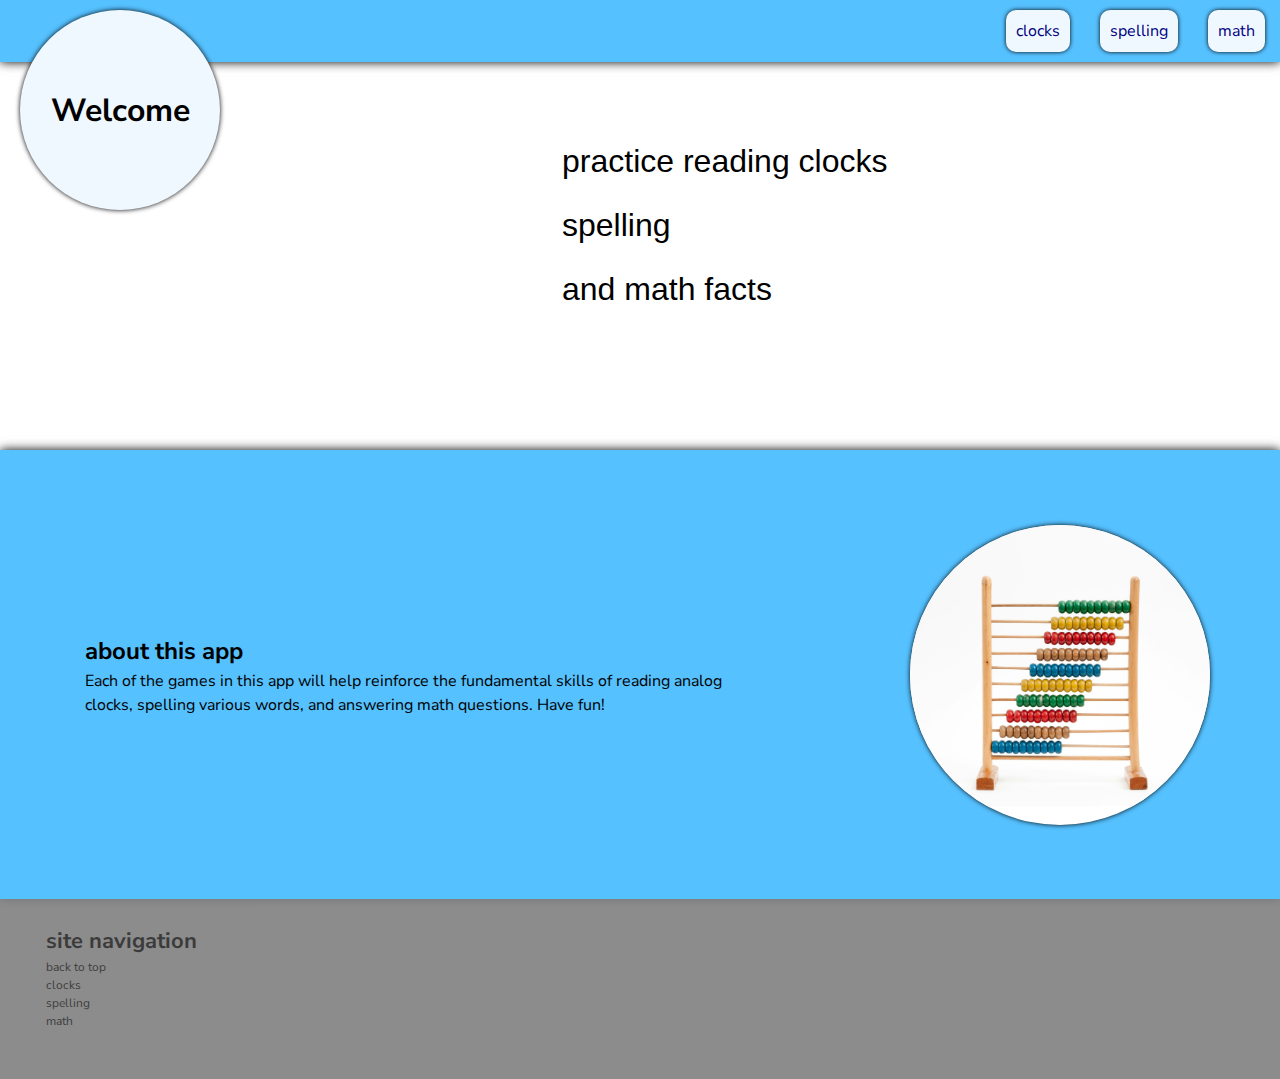
<file: Game_Questions/index.html>
<!DOCTYPE html>
<html lang="en">
  <head>
    <meta charset="UTF-8" />
    <meta name="viewport" content="width=device-width, initial-scale=1.0" />
    <title>Homeschool Games: Home</title>
    <link rel="stylesheet" href="index.css" />
  </head>
  <body>
    <header id="home">
      <div class="logo">
        <h1>Welcome</h1>
      </div>
      <nav>
        <ul class="nav-line">
          <li class="nav-buttons"><a href="clocks.html">clocks</a></li>
          <li class="nav-buttons"><a href="spelling.html">spelling</a></li>
          <li class="nav-buttons"><a href="math.html">math</a></li>
        </ul>
      </nav>
    </header>
    <main>
      <div class="hero">
        <p class="hero-text">
          Practice Reading Clocks <br />
          Spelling <br />
          and Math Facts
        </p>
      </div>
      <div class="about">
        <div class="about-text">
          <h2>about this app</h2>
          <p>
            Each of the games in this app will help reinforce the fundamental
            skills of reading analog clocks, spelling various words, and
            answering math questions. Have fun!
          </p>
        </div>
        <div class="about-pic">
          <img class="abacus" src="images/crissy-jarvis.jpg" alt="abacus" />
          <!-- photo by Criss Jarvis on Unsplash -->
        </div>
      </div>
      <footer class="footer">
        <div class="footer-text">
          <h4>site navigation</h4>
          <a href="#home">back to top</a>
          <a href="clocks.html">clocks</a>
          <a href="spelling.html">spelling</a>
          <a href="math.html">math</a>
        </div>
      </footer>
    </main>
  </body>
</html>
</file>
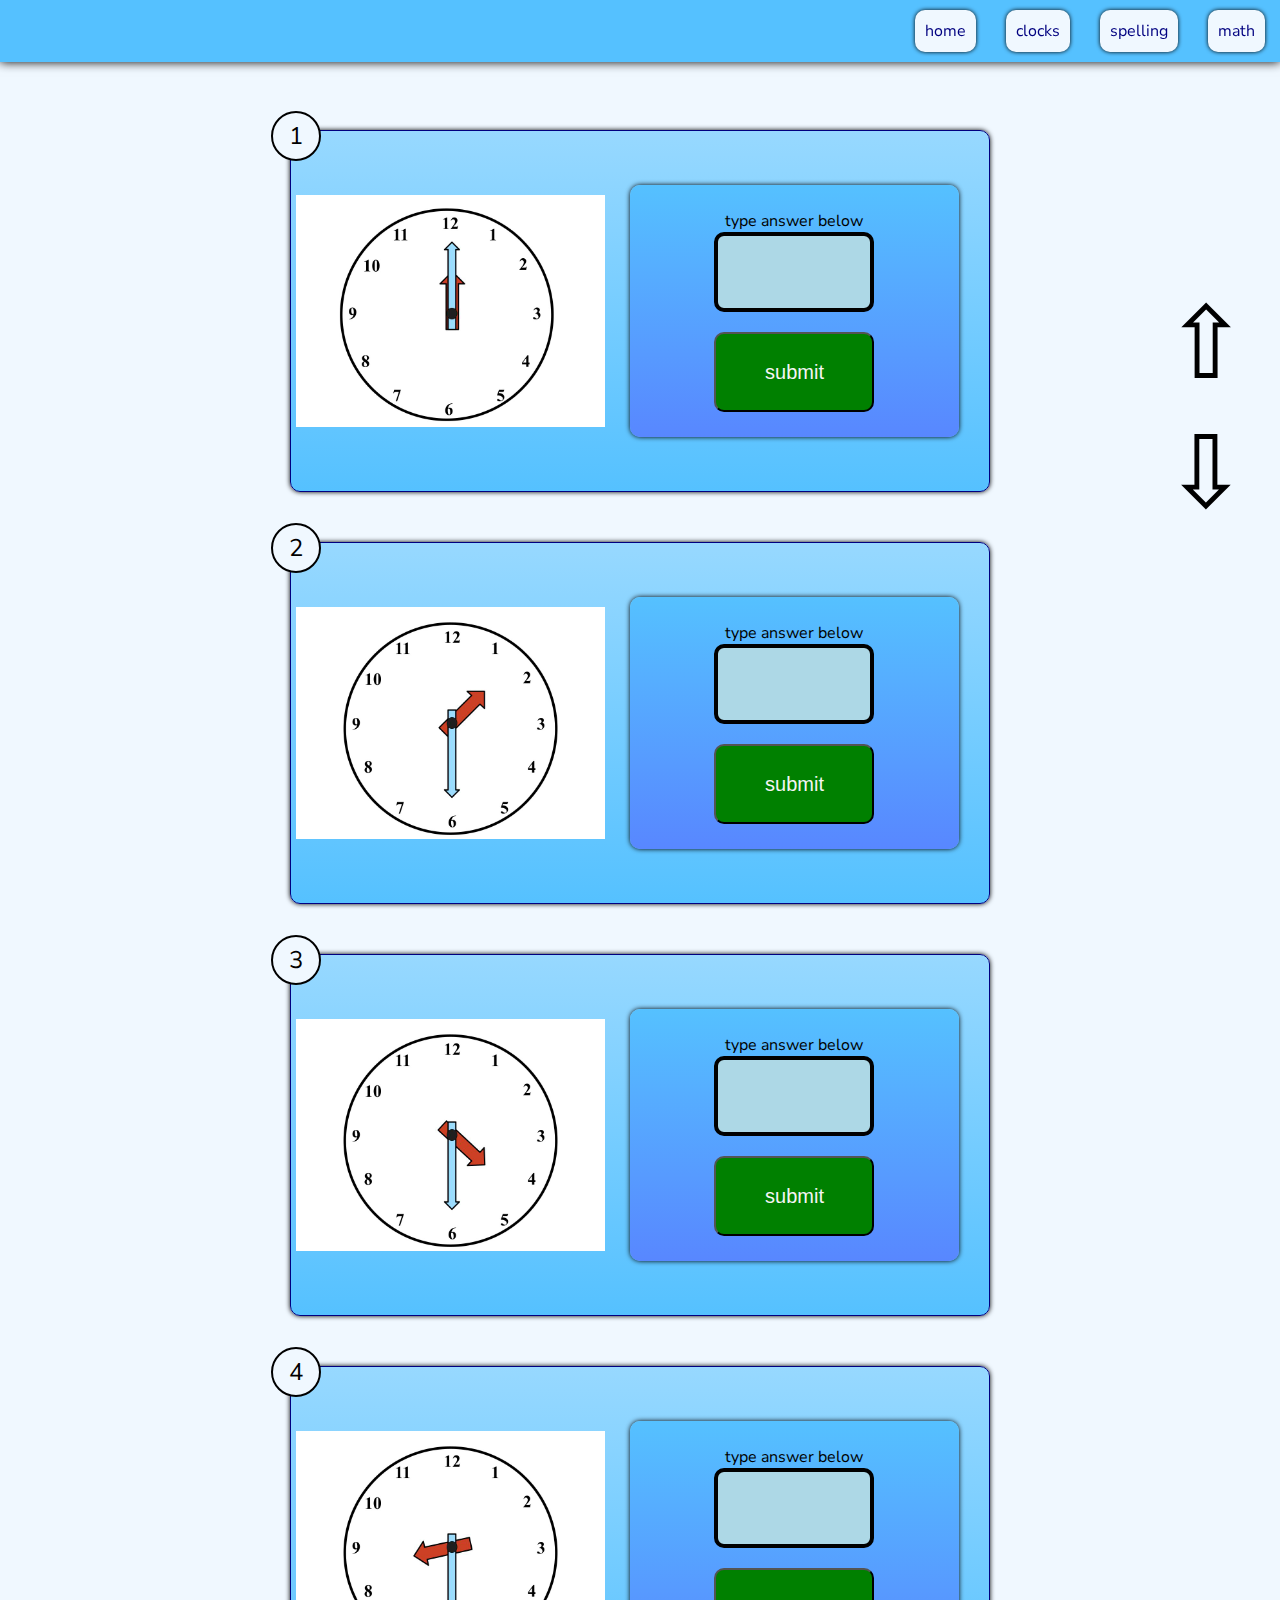
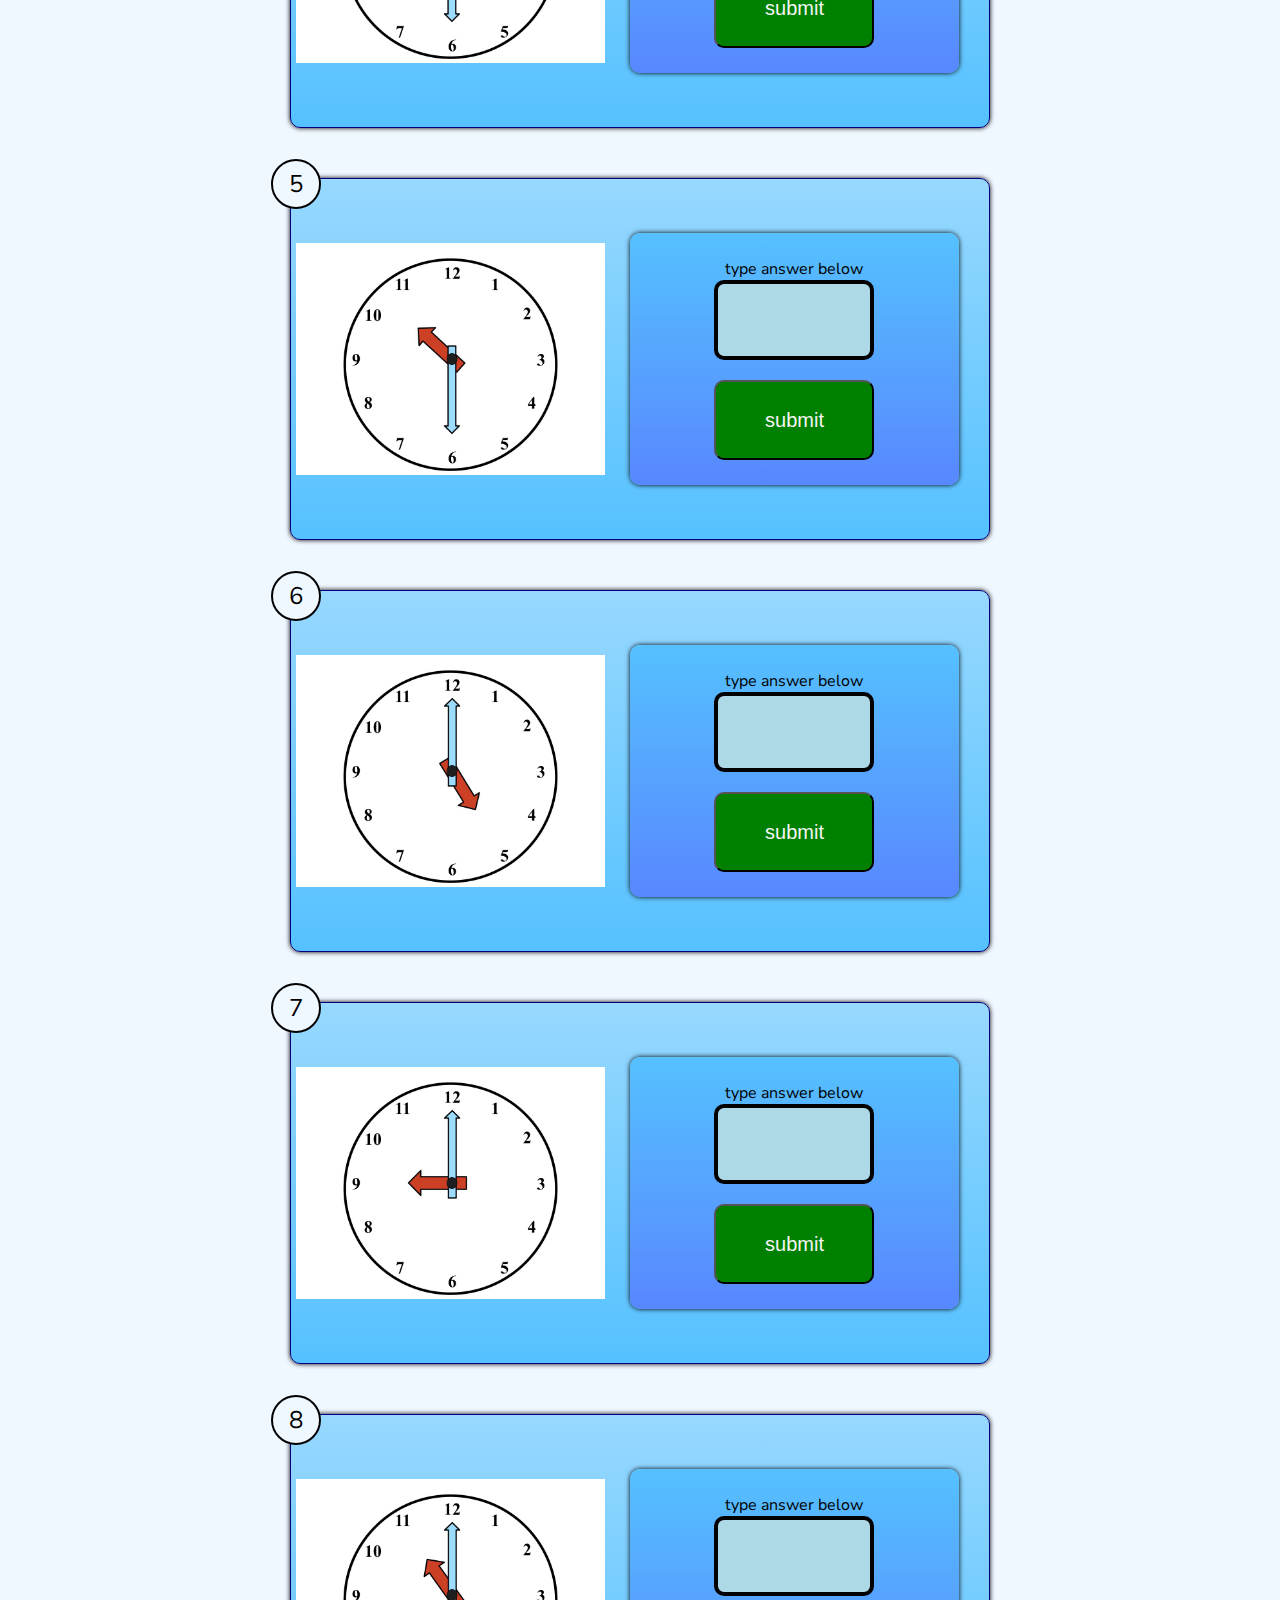
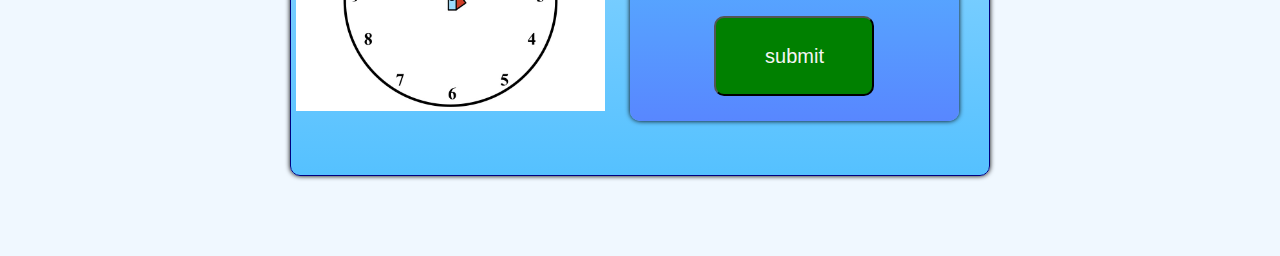
<file: Game_Questions/clocks.html>
<!DOCTYPE html>
<html lang="en">
  <head>
    <meta charset="UTF-8" />
    <meta name="viewport" content="width=device-width, initial-scale=1.0" />
    <title>Homeschool Games: Clocks</title>
    <link rel="stylesheet" href="style.css" />
  </head>
  <body>
    <header>
      <div>
        <div class="nav-plus">
          <p>+</p>
        </div>
        <ul class="nav-line">
          <li class="nav-buttons"><a href="index.html">home</a></li>
          <li class="nav-buttons"><a href="#clocks-home">clocks</a></li>
          <li class="nav-buttons"><a href="spelling.html">spelling</a></li>
          <li class="nav-buttons"><a href="math.html">math</a></li>
        </ul>
      </div>
    </header>
    <main id="clocks-home" class="m-container">
      <div class="main-container"></div>
      <div class="side-scroll">
        <div class="up">&#8681;</div>
        <div class="down">&#8681;</div>
      </div>
    </main>
  </body>
  <script src="script.js"></script>
  <script src="nav.js"></script>
</html>
</file>
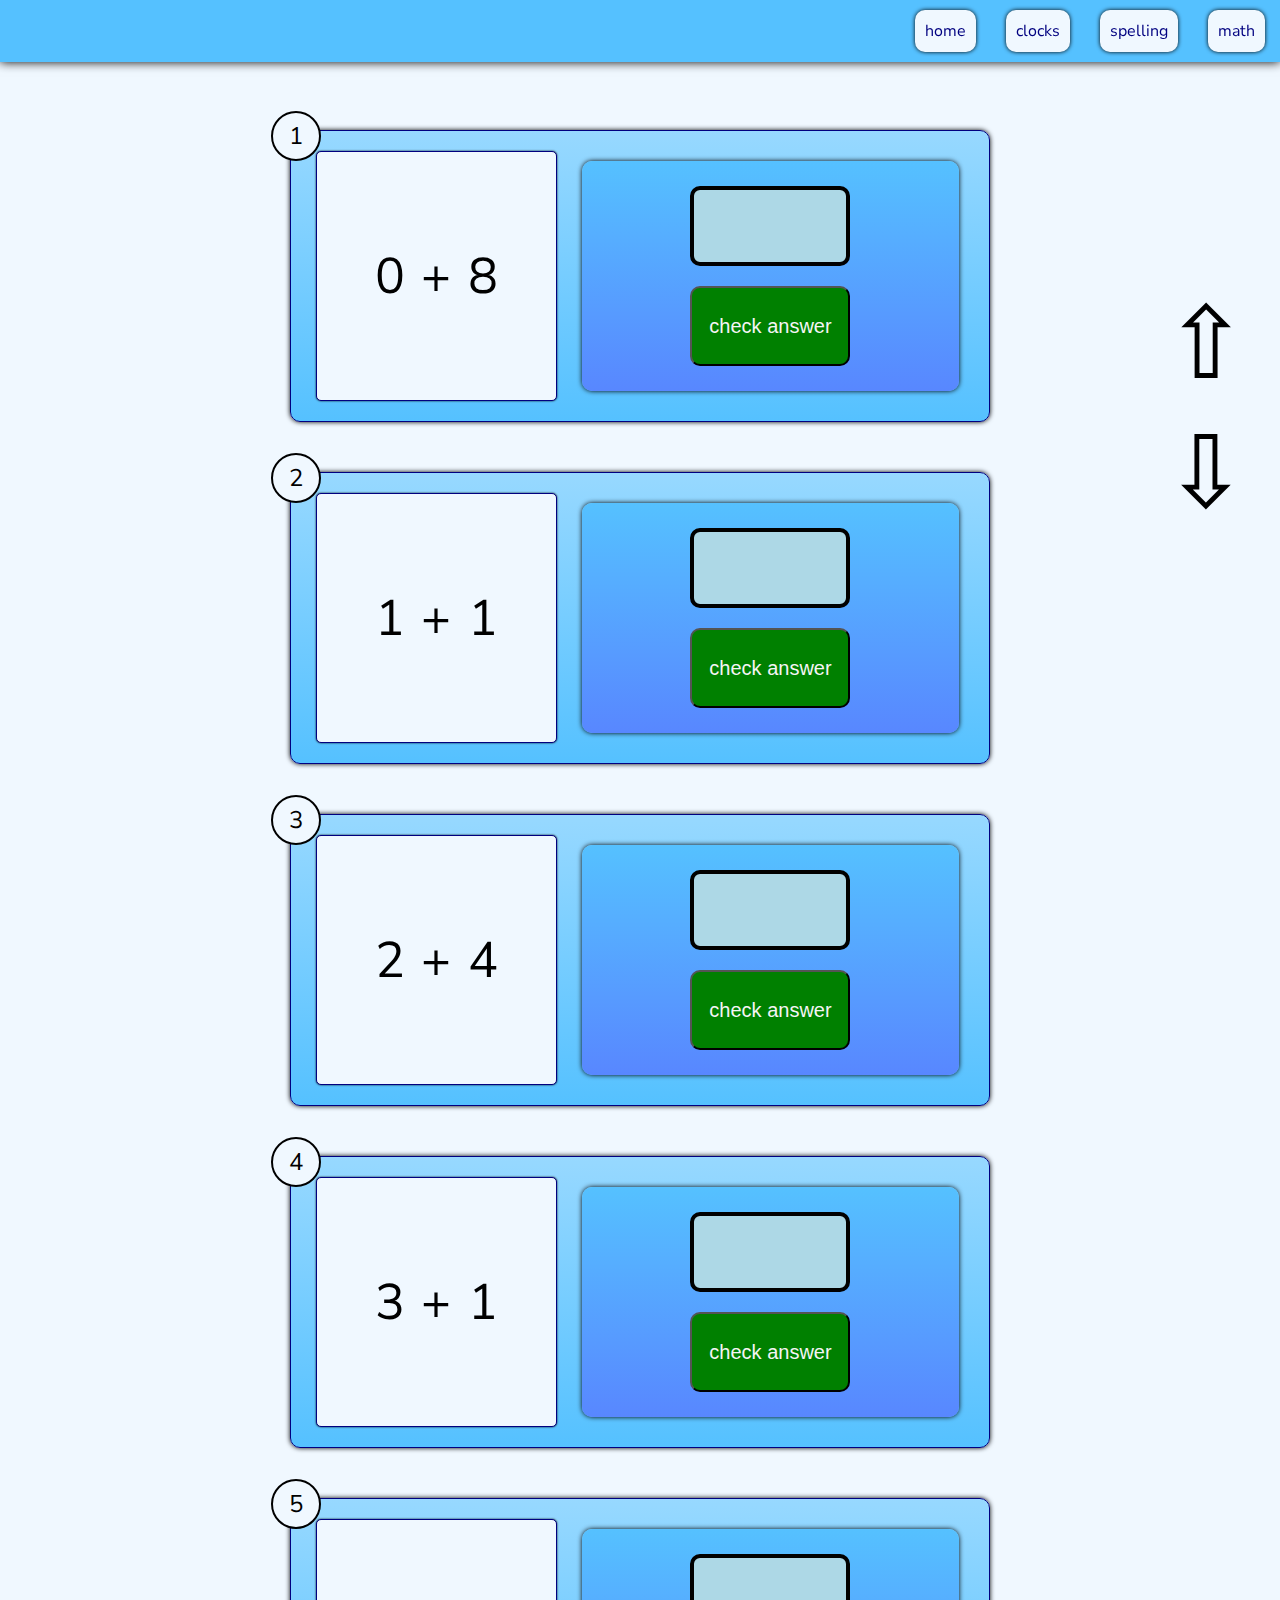
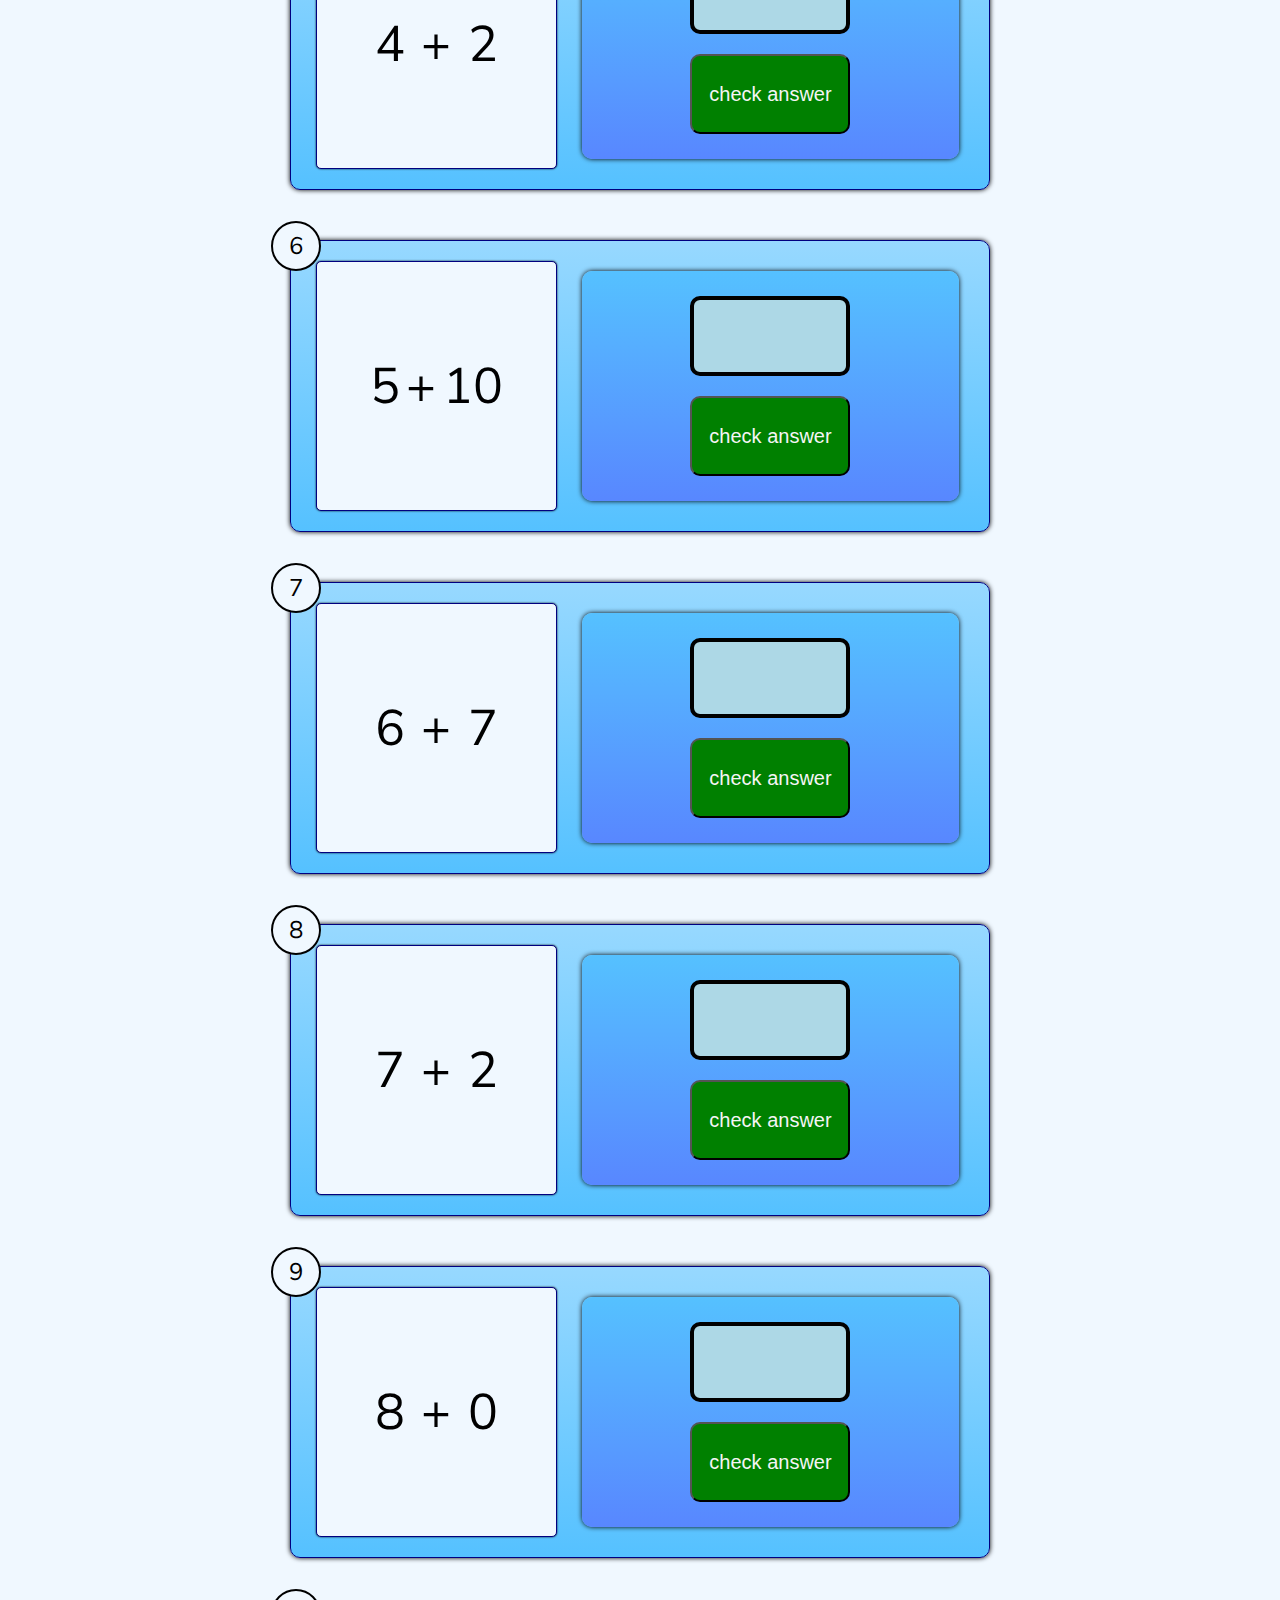
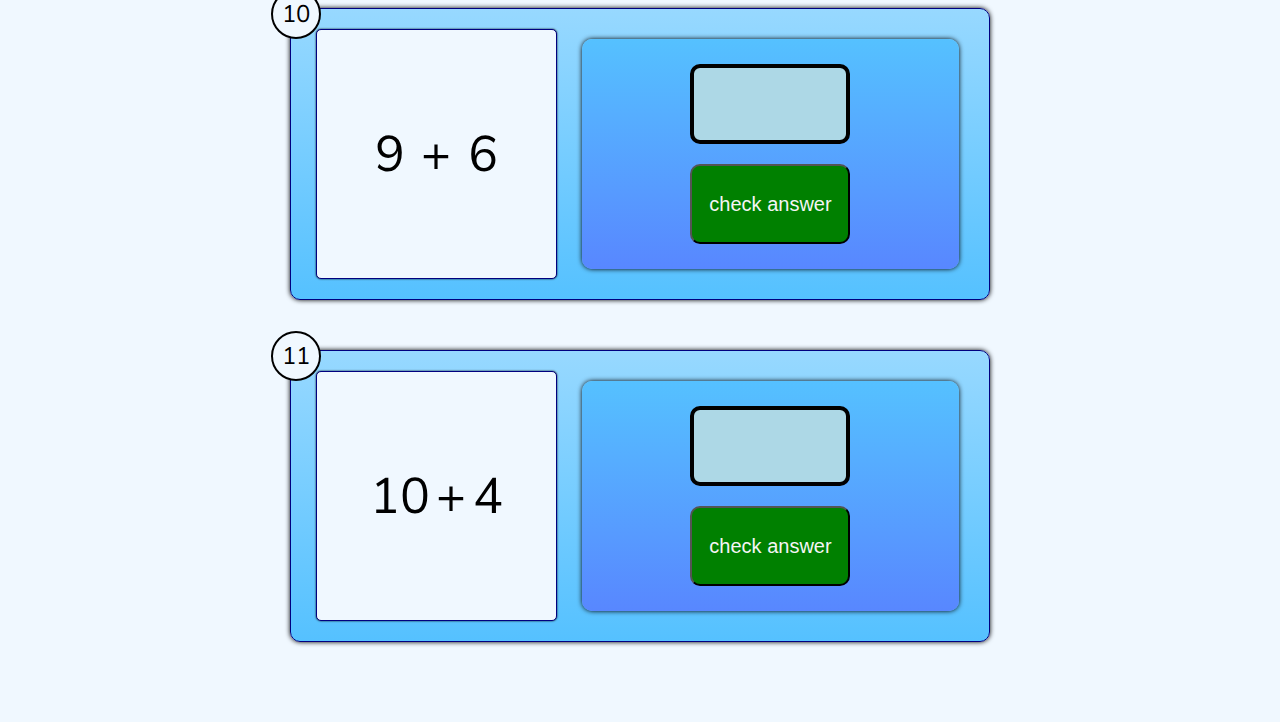
<file: Game_Questions/math.html>
<!DOCTYPE html>
<html lang="en">
  <head>
    <meta charset="UTF-8" />
    <meta name="viewport" content="width=device-width, initial-scale=1.0" />
    <title>Homeschool Games: Math</title>
    <link rel="stylesheet" href="style.css" />
  </head>
  <body>
    <header>
      <div>
        <div class="nav-plus">
          <p>+</p>
        </div>
        <ul class="nav-line">
          <li class="nav-buttons"><a href="index.html">home</a></li>
          <li class="nav-buttons"><a href="clocks.html">clocks</a></li>
          <li class="nav-buttons"><a href="spelling.html">spelling</a></li>
          <li class="nav-buttons"><a href="#math-home">math</a></li>
        </ul>
      </div>
    </header>
    <main id="math-home" class="m-container">
      <div class="main-container"></div>
      <div class="side-scroll">
        <div class="up">&#8681;</div>
        <div class="down">&#8681;</div>
      </div>
    </main>
  </body>
  <script src="thirdscript.js"></script>
  <script src="nav.js"></script>
</html>
</file>
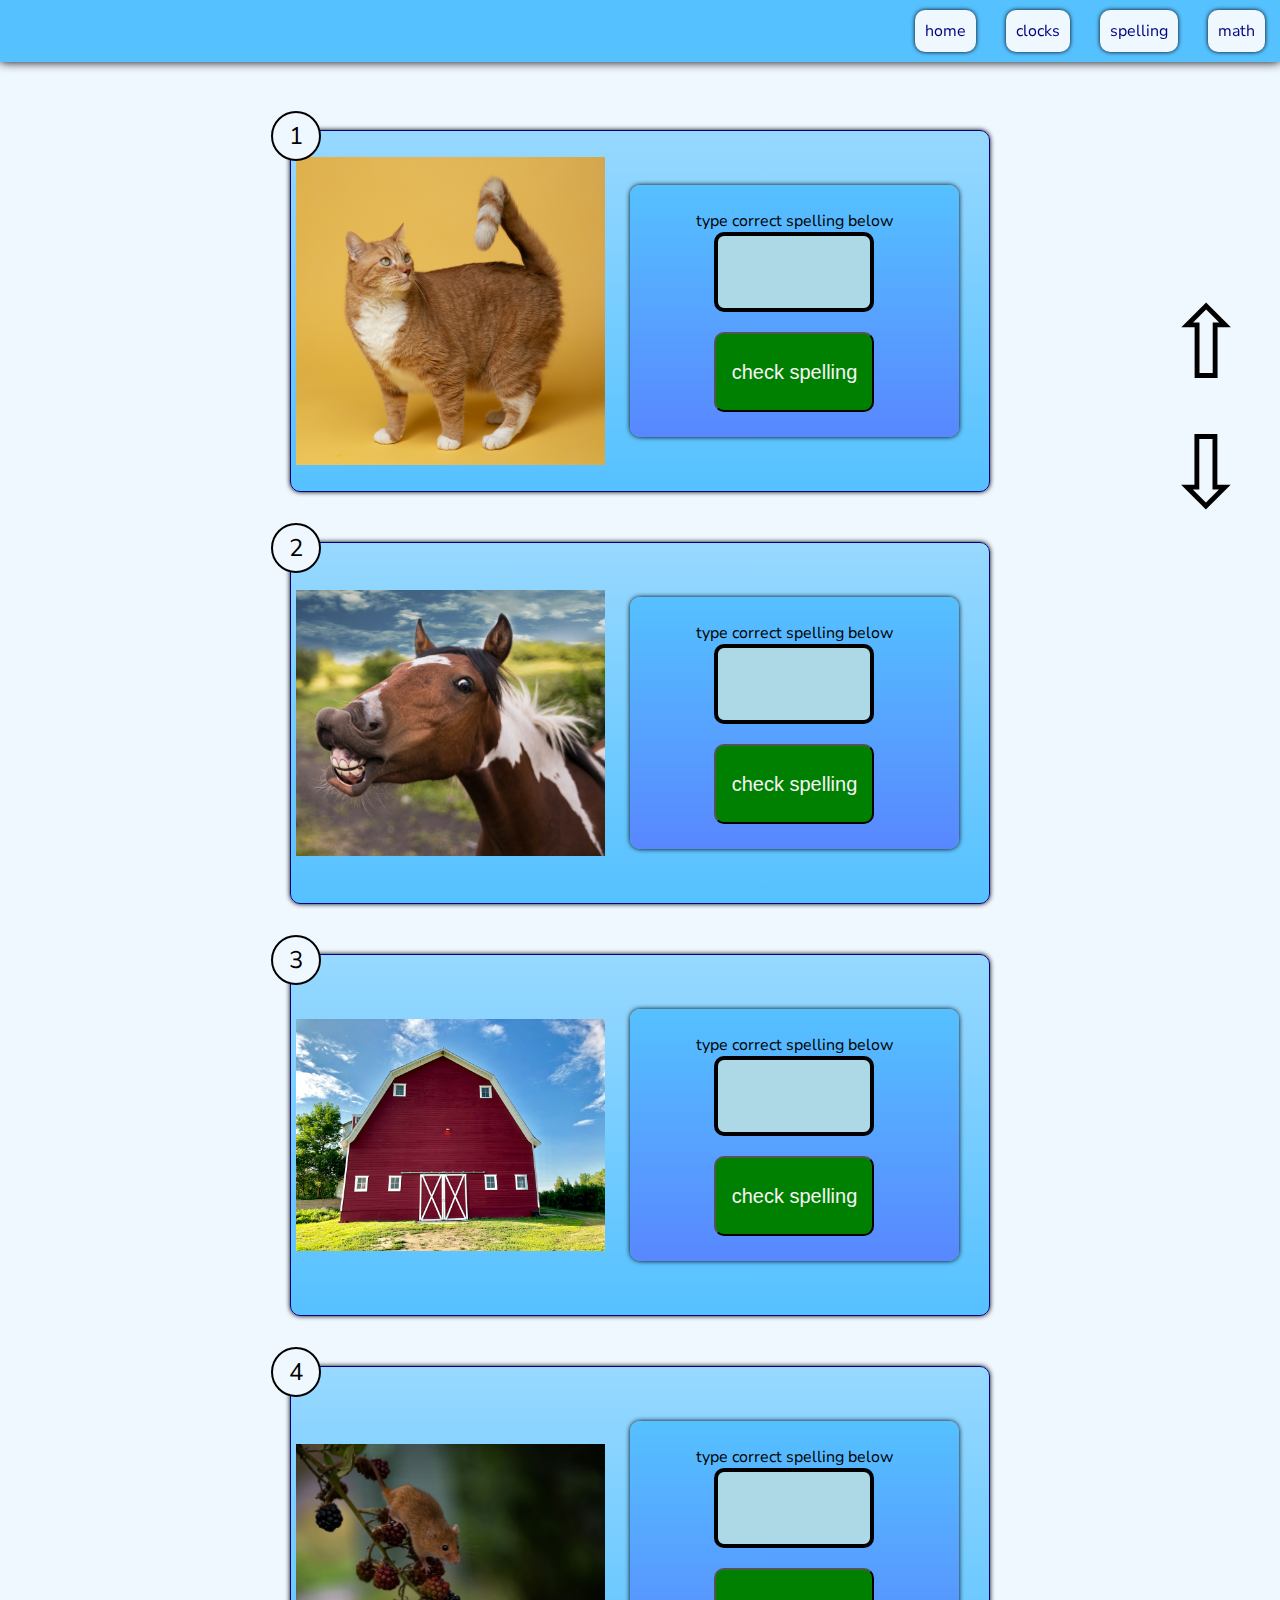
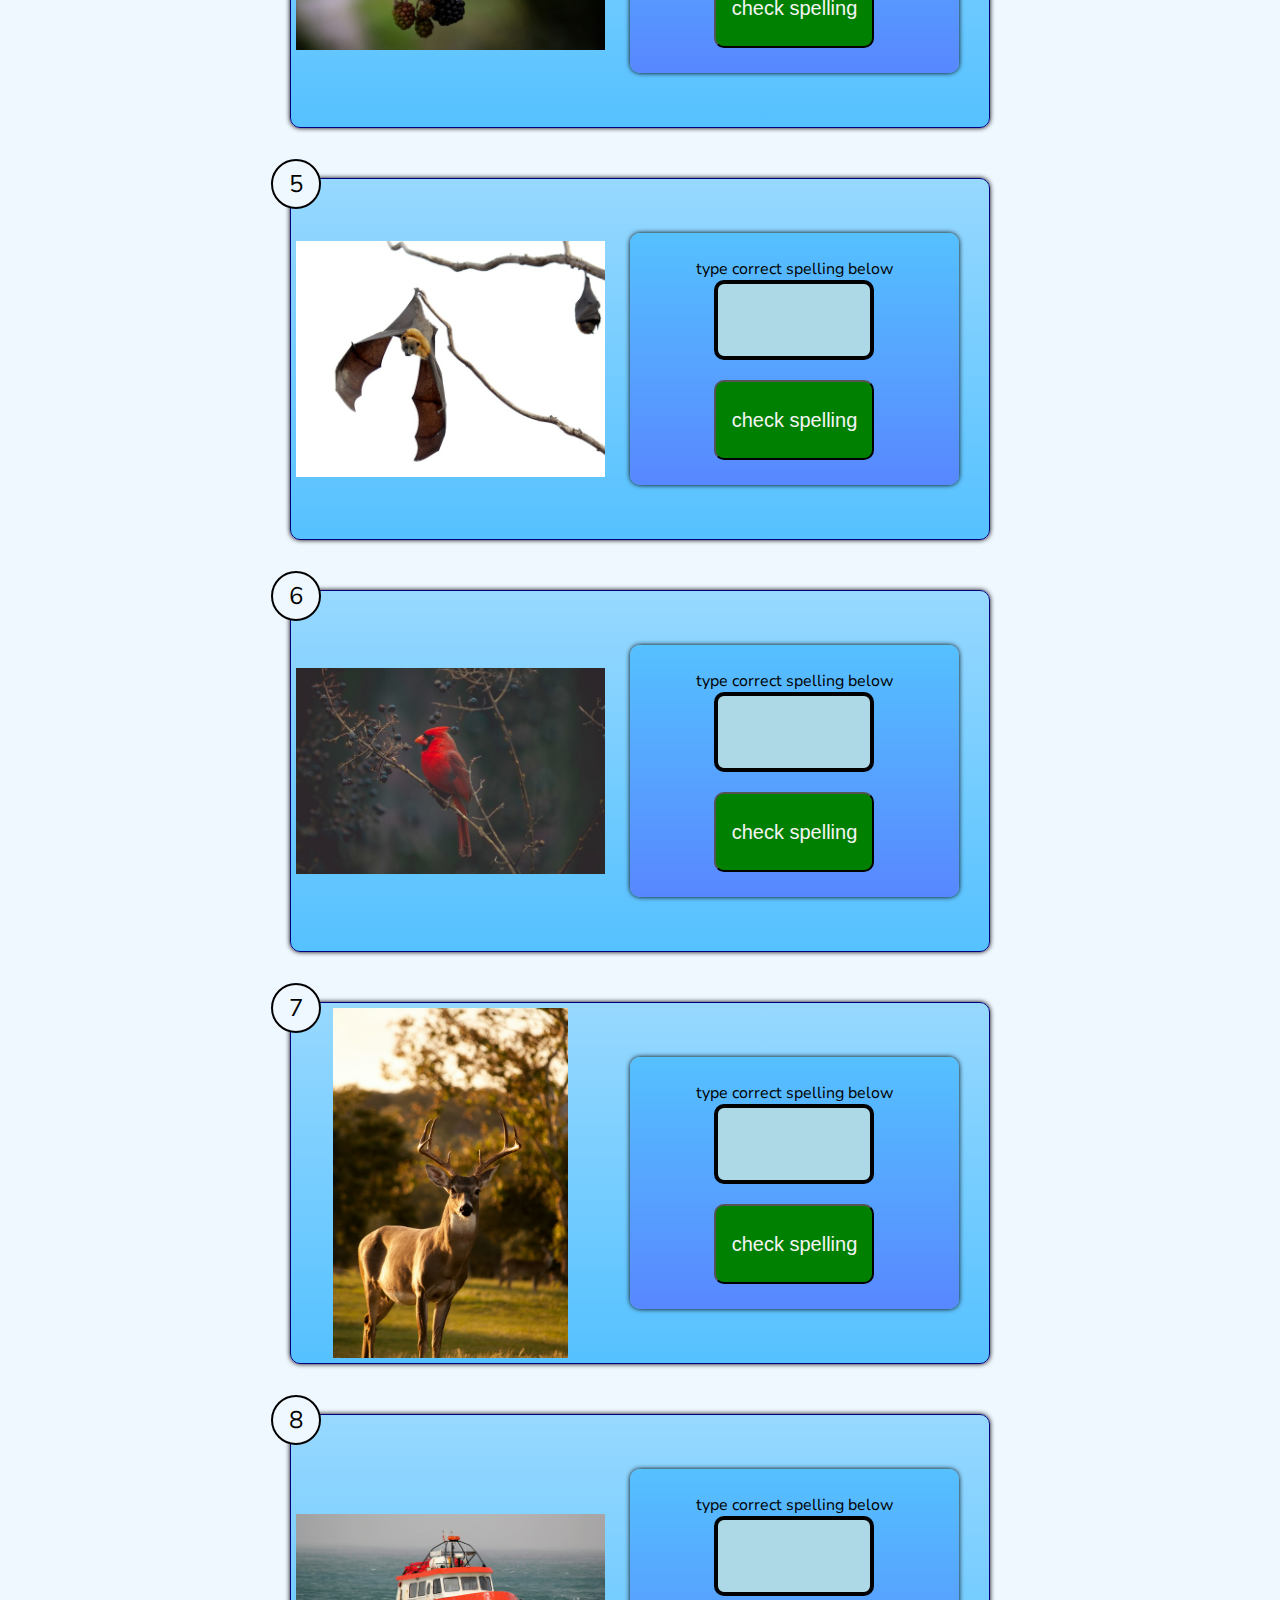
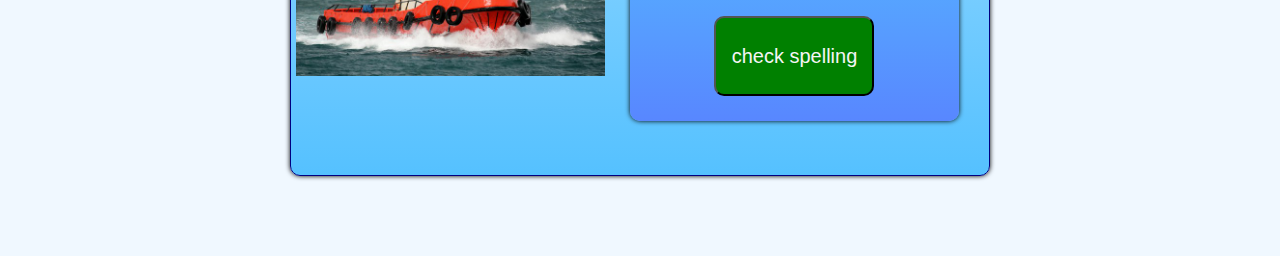
<file: Game_Questions/spelling.html>
<!DOCTYPE html>
<html lang="en">
  <head>
    <meta charset="UTF-8" />
    <meta name="viewport" content="width=device-width, initial-scale=1.0" />
    <title>Homeschool Games: Spelling</title>
    <link rel="stylesheet" href="style.css" />
  </head>
  <body>
    <header>
      <div>
        <div class="nav-plus">
          <p>+</p>
        </div>
        <ul class="nav-line">
          <li class="nav-buttons"><a href="index.html">home</a></li>
          <li class="nav-buttons"><a href="clocks.html">clocks</a></li>
          <li class="nav-buttons"><a href="#spelling-home">spelling</a></li>
          <li class="nav-buttons"><a href="math.html">math</a></li>
        </ul>
      </div>
    </header>
    <main id="spelling-home" class="m-container">
      <div class="main-container"></div>
      <div class="side-scroll">
        <div class="up">&#8681;</div>
        <div class="down">&#8681;</div>
      </div>
    </main>
  </body>
  <script src="secondscript.js"></script>
  <script src="nav.js"></script>
</html>
</file>
<file: Game_Questions/index.css>
@import url('https://fonts.googleapis.com/css2?family=Nunito+Sans:opsz@6..12&display=swap');

* {
    margin: 0;
    padding: 0;
    box-sizing: border-box;
}

html {
    scroll-behavior: smooth;
}

body {
    font-family: 'Nunito Sans', sans-serif;
}

header {
    background-color: #55c1ff;
    position: absolute;

    display: flex;
    align-items: center;
    justify-content: flex-end;
    box-shadow: 0 0 10px;
    width: 100%;
    color: #000;
}

.logo {
    display: flex;
    align-items: center;
    justify-content: center;
    position: absolute;
    background-color: aliceblue;
    box-shadow: 0 0 5px;
    border-radius: 50%;
    height: 200px;
    width: 200px;
    top: 10px;
    left: 20px;
}

.nav-line {
    display: flex;
    flex-direction: row;
    align-items: center;
    justify-content: center;
}

.nav-buttons a {
    text-decoration: none;
    color: navy;
}

.nav-buttons {
    list-style: none;
    margin: 10px 15px;
    padding: 10px;
    border-radius: 10px;
    box-shadow: 0 0 4px;
    background-color: aliceblue;
}

.nav-buttons:hover {
    transform: scale(104%);
}

.nav-buttons:active {
    transform: scale(98%);
}

main {
    font-family: 'Nunito Sans', sans-serif;
}

.hero {
    height: 50vh;
    display: flex;
    align-items: center;
    justify-content: flex-end;
}

.hero-text {
    font-family: 'Trebuchet MS', 'Lucida Sans Unicode', 'Lucida Grande', 'Lucida Sans', Arial, sans-serif; 
    height: 60%;
    width: 60%;
    padding-left: 50px;
    display: flex;
    align-items: center;
    line-height: 2;
    text-transform: lowercase;
    text-shadow: 15 15 15;
    font-size: xx-large;
}

.about {
    background-color: #55c1ff;
    display: flex;
    align-items: center;
    justify-content: space-around;
    box-shadow: 0 0 10px;
    height: calc(50vh - 1px);
}

.about-text {
    max-width: 54%;
    line-height: 1.5;
    margin: 5px;
    padding: 10px;
}

.about-pic {
    background-color: white;
    display: flex;
    align-items: center;
    justify-content: center;
    box-shadow: 0 0 5px;
    border-radius: 50%;
    width: 300px;
    height: 300px;
    overflow: hidden;
}

.abacus {
    margin-bottom: 40px;
    transform: scale(19%);
    object-fit: cover;
}

.footer {
    display: flex;
    align-items: top;
    justify-content: space-between;
    flex-direction: column;
    background-color: grey;
    opacity: 90%;
    height: 20vh;
    padding: 2%;
}

.footer-text {
    margin-left: 20px;
    display: flex;
    flex-direction: column;
    line-height: 1.5;
    color: black;
    opacity: 70%;
    font-size: 22px;
}

.footer-text a {
    text-decoration: none;
    color: black;
    font-size: 12px;
}
</file>
<file: Game_Questions/style.css>
@import url('https://fonts.googleapis.com/css2?family=Nunito+Sans:opsz@6..12&display=swap');

* {
    margin: 0;
    padding: 0;
    box-sizing: border-box;
}

html {
    scroll-behavior: smooth;
}

body {
    font-family: 'Nunito Sans', sans-serif;
}

header {
    position: fixed;
    top: 0;
    left: 0;
    width: 100%;
    z-index: 9999;
    background-color: #55c1ff;
    display: flex;
    justify-content: flex-end;
    box-shadow: 0 0 10px;
}

.nav-line {
    display: flex;
    flex-direction: row;
    align-items: center;
    justify-content: center;
}

.nav-buttons a {
    text-decoration: none;
    color: navy;
}

.nav-buttons {
    list-style: none;
    margin: 10px 15px;
    padding: 10px;
    border-radius: 10px;
    box-shadow: 0 0 4px;
    background-color: aliceblue;
}

.nav-buttons:hover {
    transform: scale(104%);
}

.nav-buttons:active {
    transform: scale(98%);
}

.m-container {
    position: relative;
}

.side-scroll {
    position: fixed;
    top: 30%;
    right: 2.5%;
}

.side-scroll .up {
    transform: rotate(180deg);
    font-size: 100px;
}

.side-scroll .down {
    font-size: 100px;
}

.side-scroll .up:hover {
    transform: rotate(180deg) scale(104%);
    cursor: pointer;
}

.side-scroll .down:hover {
    transform: scale(104%);
    cursor: pointer;
}

.side-scroll .up:active {
    transform: rotate(180deg) scale(98%);
}

.side-scroll .down:active {
    transform: scale(98%);
}

.next-scroll {
    display: flex;
    border: 2px solid red;
}
.right {
    display: flex;
    transform: rotate(270deg);
}

main {
    background-color: aliceblue;
    min-width: 848px;
    display: flex;
    align-items: center;
    justify-content: center;
    flex-direction: column;

    --content-height: 75%;
    --content-width: 75%;
    --content-padding: 25px;
    --content-margin: 25px;
}

.game-container {
    border: 1px solid black;
    margin: 3px;
    display: flex;
    align-items: center;
    justify-content: space-around;
    height: 100vh;
}

.main-container {
    margin: 50px 5px;
    padding: 5px;
    display: flex;
    align-items: center;
    justify-content: center;
    flex-direction: column;
    max-width: 85%;
    margin-top: 100px;
}

.game-container-one {
    background: linear-gradient(#55c1ff92, #55c1ff);
    box-shadow: 0 0 5px;
    border: 1px solid navy;
    border-radius: 10px;
    margin: 25px 5px;
    padding: 5px;
    display: flex;
    align-items: center;
    justify-content: space-between;
    flex-direction: row;
    width: 700px;
    max-width: 100%;
    position: relative;
}

.question-number {
    display: flex;
    align-items: center;
    justify-content: center;
    font-size: 24px;
    background-color: aliceblue;
    height: 50px;
    width: 50px;
    border: 2px solid black;
    border-radius: 50%;
    position: absolute;
    top: -20px;
    left: -20px;
}

img {
    object-fit: contain;
    width: var(--content-width);
    height: 350px;
    display: block;
    overflow: hidden;
}

.new-math-div {
    border: 1px solid navy;
    border-radius: 5px;
    font-size: 50px;
    width: 300px;
    height: 250px;
    display: flex;
    align-items: center;
    justify-content: space-around;
    margin-left: 20px;
    padding: 50px;
    background-color: aliceblue;
    box-shadow: 0 0 2px;
}

.entry-container {
    background: linear-gradient(#55c1ff, #5887ff);
    box-shadow: 0 0 5px;
    display: flex;
    align-items: center;
    justify-content: space-between;
    flex-direction: column;
    border-radius: 10px;
    height: var(--content-height);
    width: var(--content-width);
    padding: var(--content-padding);
    margin: var(--content-margin);
}

h4 {
    margin-top: 100px;
}

.answer-line {
    display: flex;
    justify-content: space-between;
}

.new-container {
    height: 50px;
    margin-bottom: 25px;
    font-size: 48;
}

.time-answer,
.spelling-answer,
.math-answer {
    min-width: 10rem;
    min-height: 5rem;
    background-color: lightblue;
    font-size: 36px;
    height: 4rem;
    width: 6rem;
    text-align: center;
    border: 4px solid black;
    border-radius: 10px;
}

.time-answer:focus,
.spelling-answer:focus,
.time-answer:focus {
    outline-width: 0;
}

.time-answer::placeholder,
.spelling-answer::placeholder,
.math-answer::placeholder {
    font-size: 36px;
}

.time-enter,
.spelling-enter,
.math-enter {
    margin-top: 20px;
    min-width: 10rem;
    min-height: 5rem;
    background-color: green;
    color: whitesmoke;
    font-size: 20px;
    border-radius: 10px;
}

.time-enter:hover, 
.spelling-enter:hover,
.math-enter:hover {
    transform: scale(1.1);
}

.time-enter:active,
.spelling-enter:active,
.math-enter:active {
    transform: scale(.99);
}

.footer {
    display: flex;
    align-items: center;
    justify-content: center;
}
.reload {
   font-size: 6rem;
   width: 6rem;
   height: 6rem;
   background-color: transparent;
   border: none;
}

.reload:hover {
    transform: scale(1.05);
    cursor: pointer;
}
.reload:active {
    transform: scale(1);
}

/* navigation */

.nav-plus {
    display: none;
    font-size: 40px;
    max-height: 50px;
    min-width: 100px;
}

@media (max-width: 1000px) {
    .nav-line {
        flex-direction: column;
        display: none;
    }
    
    .bye {
        display: block;
    }
    
    .nav-plus {
        display: flex;
        text-align: center;
        justify-content: center;
        cursor: pointer;
    }

    header {
        justify-content: center;
        width: 20vw;
    }
}
</file>
